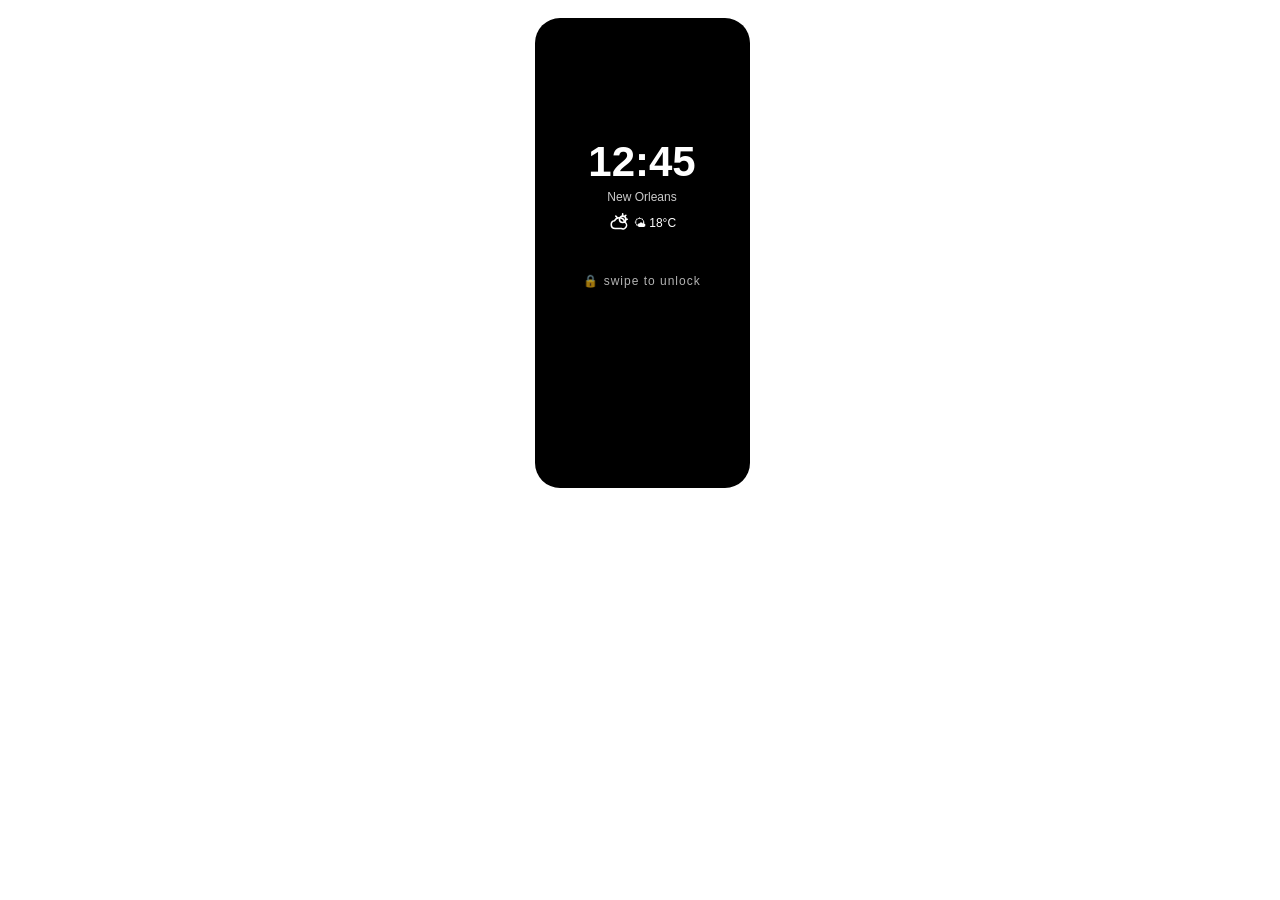
<file: index.html>
<!DOCTYPE html>
<html lang="en">
<head>
<meta charset="UTF-8">
<meta name="viewport" content="width=device-width, initial-scale=1.0">
<title>Rabbit sliding phone</title>
  
<link rel="stylesheet" href="https://rabbitholedesign.github.io/rabbit_sliding_phone/style.css">
  
</head>

<body>

<center>

<div id="rabbit-phone">

  <div class="rabbit-screen">

    <div class="rabbit-lockscreen">

      <div class="rabbit-lock-time">12:45</div>
      <div class="rabbit-lock-date">New Orleans</div>

      <div class="rabbit-weather">
        <span>🌤 18°C</span>
      </div>

      <div class="rabbit-unlock"></div>

    </div>

    <div class="rabbit-chatui">

      <div class="rabbit-statusbar">

        <span class="rabbit-time">12:45</span>

        <div class="rabbit-status-icons">

          <span class="rabbit-signal">
            <span></span>
            <span></span>
            <span></span>
            <span></span>
          </span>

          <span class="rabbit-wifi"></span>

          <span class="rabbit-battery">
            <span class="rabbit-battery-fill"></span>
          </span>

        </div>

      </div>

      <div class="rabbit-topbar">

        <div class="rabbit-user">
          <div class="rabbit-avatar"></div>
          <div class="rabbit-name">Caroline 💖</div>
        </div>

        <div class="rabbit-actions">
          <span class="rabbit-icon-phone"></span>
          <span class="rabbit-icon-video"></span>
          <span class="rabbit-icon-more"></span>
        </div>

      </div>

      <div class="rabbit-chat">

        <div class="rabbit-message">szia</div>
        <div class="rabbit-message">mi a helyzet?</div>
        <div class="rabbit-message">megetetted a macskát?</div>

        <div class="rabbit-typing">
          <span></span>
          <span></span>
          <span></span>
        </div>

      </div>

      <div class="rabbit-input">Message...</div>

    </div>

  </div>

</div>

</center>

</body>
</html>
</file>
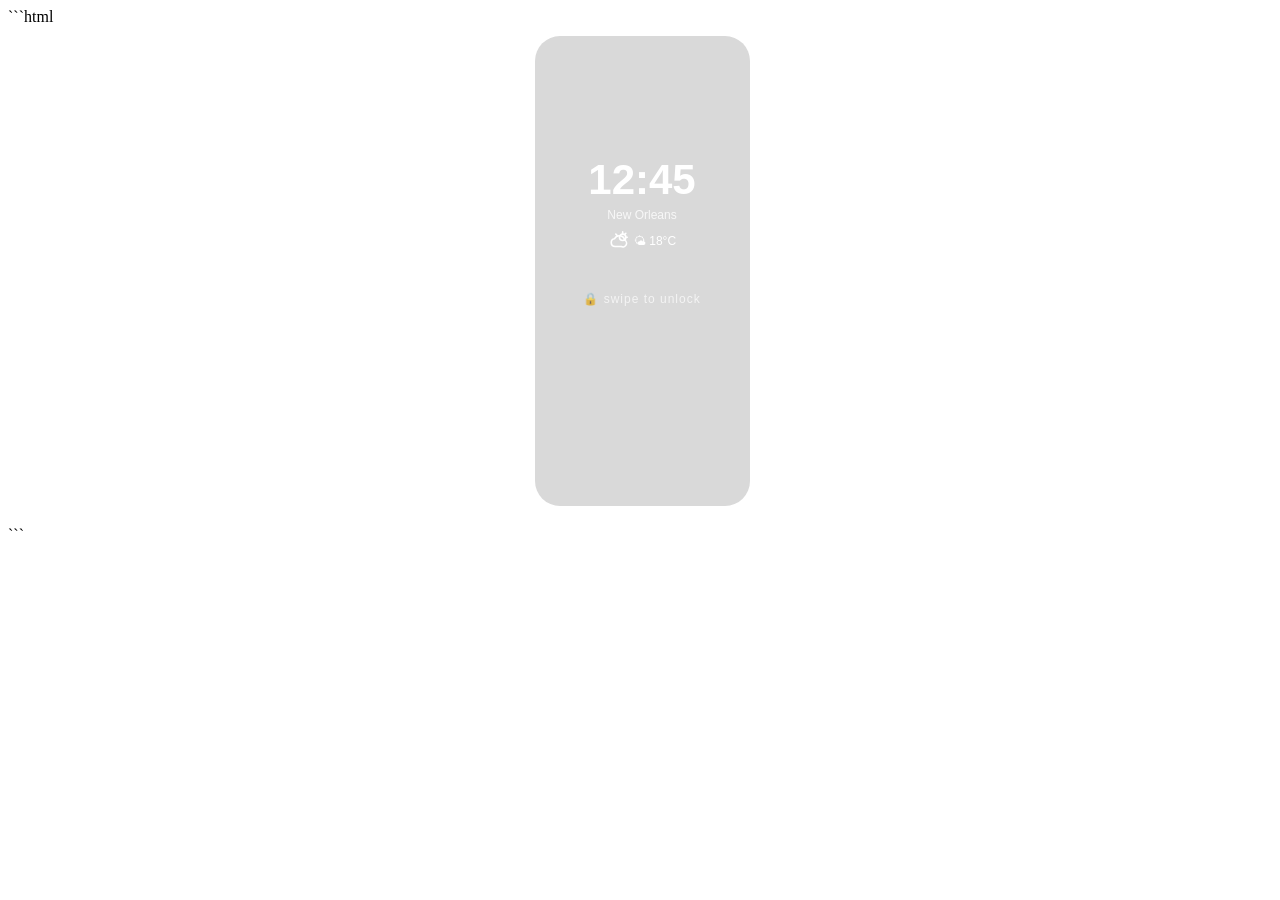
<file: light-index.html>
```html
<!DOCTYPE html>
<html lang="en">
<head>
<meta charset="UTF-8">
<meta name="viewport" content="width=device-width, initial-scale=1.0">
<title>Rabbit sliding phone - Light</title>

<link rel="stylesheet" href="https://rabbitholedesign.github.io/rabbit_sliding_phone/light-style.css">

</head>

<body>

<center>

<div id="rabbit-phone2">

  <div class="rabbit-screen2">

    <div class="rabbit-lockscreen2">

      <div class="rabbit-lock-time2">12:45</div>
      <div class="rabbit-lock-date2">New Orleans</div>

      <div class="rabbit-weather2">
        <span>🌤 18°C</span>
      </div>

      <div class="rabbit-unlock2"></div>

    </div>

    <div class="rabbit-chatui2">

      <div class="rabbit-statusbar2">

        <span class="rabbit-time2">12:45</span>

        <div class="rabbit-status-icons2">

          <span class="rabbit-signal2">
            <span></span>
            <span></span>
            <span></span>
            <span></span>
          </span>

          <span class="rabbit-wifi2"></span>

          <span class="rabbit-battery2">
            <span class="rabbit-battery-fill2"></span>
          </span>

        </div>

      </div>

      <div class="rabbit-topbar2">

        <div class="rabbit-user2">
          <div class="rabbit-avatar2"></div>
          <div class="rabbit-name2">Caroline 💖</div>
        </div>

        <div class="rabbit-actions2">
          <span class="rabbit-icon-phone2"></span>
          <span class="rabbit-icon-video2"></span>
          <span class="rabbit-icon-more2"></span>
        </div>

      </div>

      <div class="rabbit-chat2">

        <div class="rabbit-message2">szia</div>
        <div class="rabbit-message2">mi a helyzet?</div>
        <div class="rabbit-message2">megetetted a macskát?</div>

        <div class="rabbit-typing2">
          <span></span>
          <span></span>
          <span></span>
        </div>

      </div>

      <div class="rabbit-input2">Message...</div>

    </div>

  </div>

</div>

</center>

</body>
</html>
```
</file>
